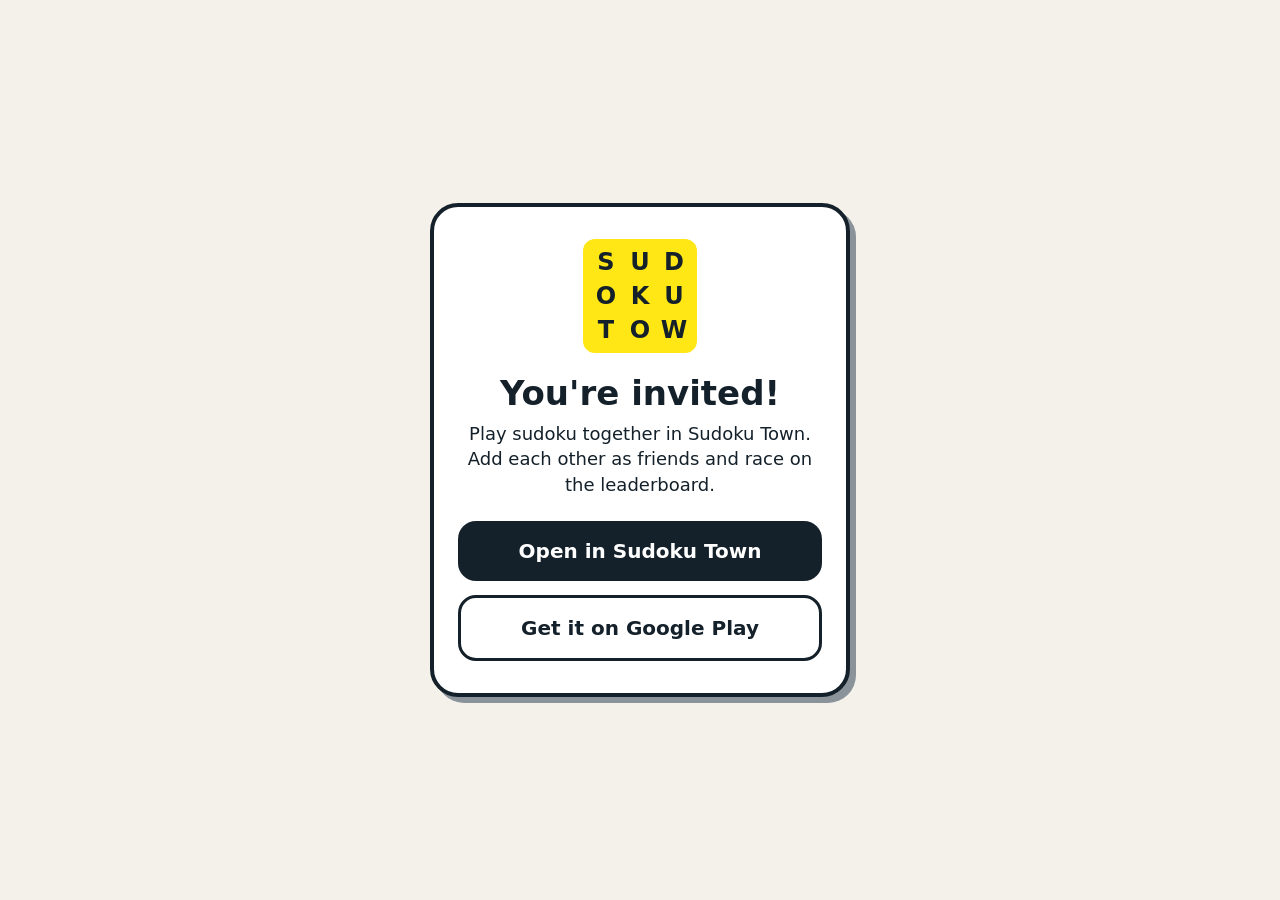
<file: index.html>
<!doctype html>
<html lang="en">
<head>
<meta charset="utf-8">
<meta name="robots" content="noindex">
<meta name="viewport" content="width=device-width, initial-scale=1">
<title>You're invited · Sudoku Town</title>
<meta name="description" content="A friend invited you to play sudoku in Sudoku Town.">
<meta property="og:title" content="You're invited to Sudoku Town">
<meta property="og:description" content="Play sudoku with your friends.">
<style>
  :root { --navy: #15212A; --yellow: #FEE715; --page: #F4F1EA; }
  * { box-sizing: border-box; }
  body {
    margin: 0; min-height: 100vh; display: flex; align-items: center; justify-content: center;
    background: var(--page); color: var(--navy);
    font-family: system-ui, -apple-system, "Segoe UI", Roboto, sans-serif; padding: 16px;
  }
  .card {
    width: 100%; max-width: 420px; background: #fff; border: 4px solid var(--navy);
    border-radius: 28px; padding: 32px 24px; text-align: center; box-shadow: 6px 6px 0 #8A929A;
  }
  .logo {
    display: inline-grid; grid-template-columns: repeat(3, 34px); background: var(--yellow);
    border-radius: 12px; padding: 6px; font-weight: 900; font-size: 24px; line-height: 34px; margin-bottom: 20px;
  }
  h1 { margin: 0 0 8px; font-size: 34px; }
  p { margin: 0 0 24px; font-size: 18px; line-height: 1.4; }
  .btn {
    display: block; text-decoration: none; font-weight: 700; font-size: 20px;
    padding: 18px; border-radius: 18px; margin-top: 14px;
  }
  .open { background: var(--navy); color: #fff; }
  .play { background: #fff; color: var(--navy); border: 3px solid var(--navy); }
  .note { font-size: 14px; opacity: .7; margin: 18px 0 0; }
</style>
<meta name="google-site-verification" content="IaUMMjjctj66ZPe1ti57Boayv2UhJDvuval3n6L_-Rk" />
</head>
<body>
<main class="card">
  <div class="logo"><span>S</span><span>U</span><span>D</span><span>O</span><span>K</span><span>U</span><span>T</span><span>O</span><span>W</span></div>
  <h1 id="title">You're invited!</h1>
  <p>Play sudoku together in Sudoku Town.<br>Add each other as friends and race on the leaderboard.</p>
  <a class="btn open" id="open" href="#">Open in Sudoku Town</a>
  <a class="btn play" id="play" href="https://play.google.com/store/apps/details?id=com.sudokutown.app">Get it on Google Play</a>
  </main>
<script>
  var play = "https://play.google.com/store/apps/details?id=com.sudokutown.app";
  var m = location.pathname.match(/\/sudoku-town\/u\/([0-9a-fA-F-]{36})\/?$/);
  var id = m ? m[1].toLowerCase() : null;
  // Google Play passes "inv=<id>" to the app after install, so the inviter gets the reward.
  var playLink = id ? play + "&referrer=" + encodeURIComponent("inv=" + id) : play;
  document.getElementById("play").href = playLink;
  // Android with the app installed: open the app on the inviter's profile.
  document.getElementById("open").href =
    "intent://vilnius-riga.app" + location.pathname +
    "#Intent;scheme=https;package=com.sudokutown.app;S.browser_fallback_url=" + encodeURIComponent(playLink) + ";end";
  // "Ahmad invites you!" (only the username, nothing else)
  if (id) {
    fetch("https://www.eumaps.org/api/sudoku/invite/name/" + id)
      .then(function (r) { return r.json(); })
      .then(function (j) {
        if (j && j.resStatus && j.name) document.getElementById("title").textContent = j.name + " invites you!";
      })
      .catch(function () {});
  }
</script>
</body>
</html>
</file>
